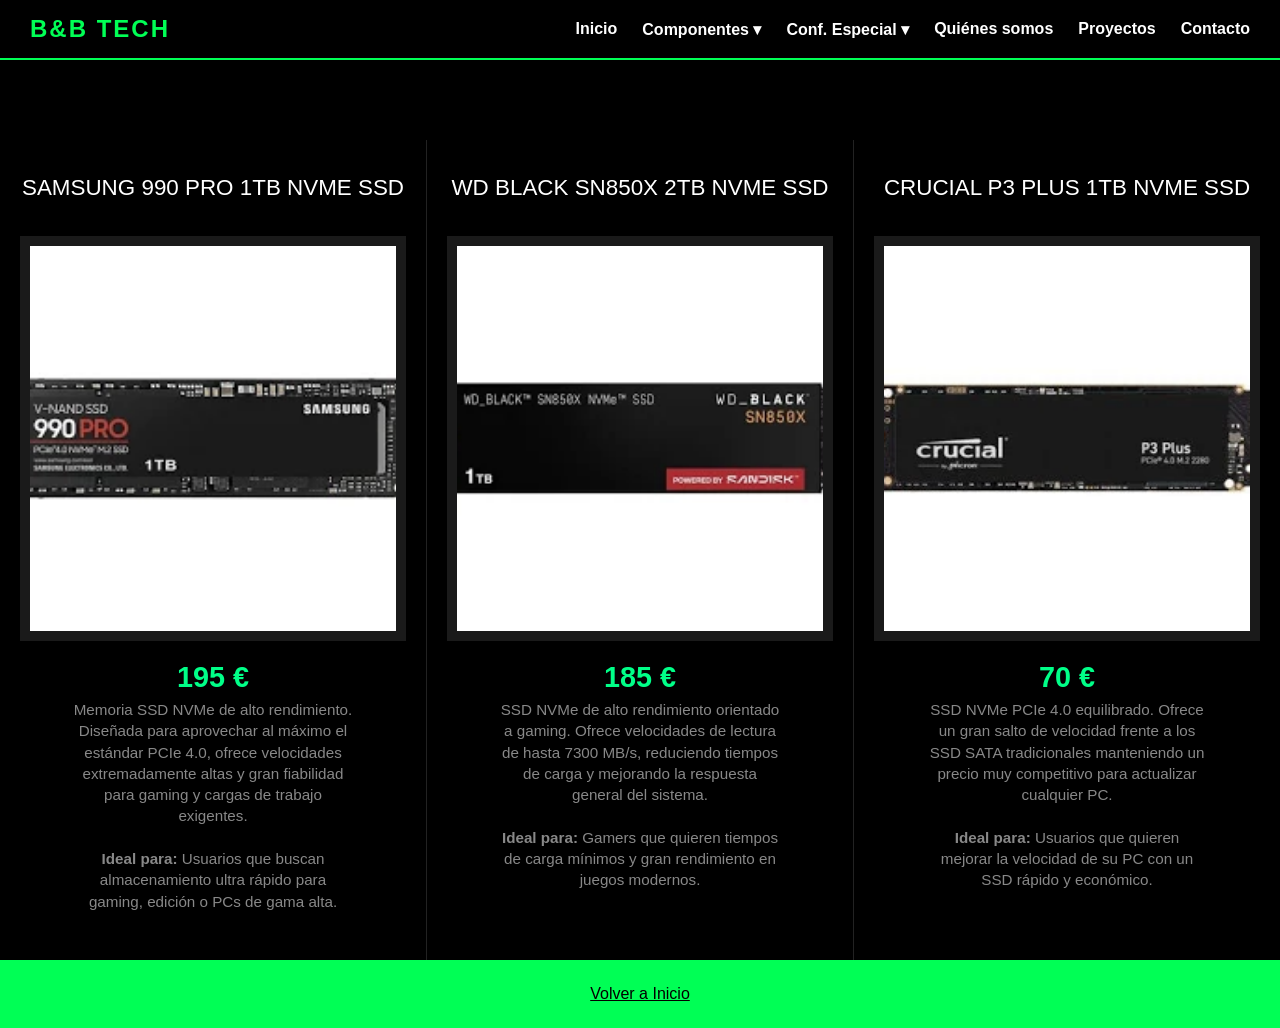
<file: Proyecto Intermodular (Lenguaje de marcas)/almacenamiento.html>
<!DOCTYPE html>
<html lang="es">

<head>
    <meta charset="UTF-8">
    <meta name="viewport" content="width=device-width, initial-scale=1.0">
    <title>Almacenamiento - Catálogo Exclusivo</title>
    <link rel="stylesheet" href="style/style.css">
</head>

<body>

    <nav class="menu-principal">
        <input type="checkbox" id="check-menu">
        
        <label for="check-menu" class="hamburguesa">
            <span></span>
            <span></span>
            <span></span>
        </label>

        <div class="nav-logo">B&B TECH</div>

        <ul class="nav-enlaces">
            <li><a href="index.html">Inicio</a></li>
            
            <li class="desplegable">
                <a href="#">Componentes ▾</a>
                <ul class="sub-menu">
                    <li><a href="CPU.html">CPU</a></li>
                    <li><a href="placa_base.html">Placa Base</a></li>
                    <li><a href="RAM.html">RAM</a></li>
                    <li><a href="almacenamiento.html">Almacenamiento</a></li>
                    <li><a href="GPU.html">GPU</a></li>
                    <li><a href="fuente_de_alimentacion.html">Fuente</a></li>
                    <li><a href="caja_torre.html">Caja - Torre</a></li>
                    <li><a href="refrigeracion.html">Refrigeración</a></li>
                </ul>
            </li>
            
            <li class="desplegable">
                <a href="#">Conf. Especial ▾</a>
                <ul class="sub-menu">
                    <li><a href="iluminacion_RGB.html">Iluminación RGB</a></li>
                    <li><a href="cableado_modular.html">Cableado Modular</a></li>
                    <li><a href="grabado_laser.html">Grabado Láser</a></li>
                </ul>
            </li>

            <li><a href="somos.html">Quiénes somos</a></li>
            <li><a href="proyectos.html">Proyectos</a></li>
            <li><a href="contacto.html">Contacto</a></li>
        </ul>
    </nav>

    <main class="main-content">
        <div class="main-container">

            <article class="columna-producto">
                <h2 class="titulo-producto">Samsung 990 PRO 1TB NVMe SSD</h2>
                <div class="marco">
                    <img src="IMAGENES/Alm1.webp" alt="Samsung 990 PRO">
                </div>
                <div class="info-box">
                    <p class="precio">195 €</p>
                    <p class="descripcion">
                        Memoria SSD NVMe de alto rendimiento. Diseñada para aprovechar al máximo el estándar PCIe 4.0,
                        ofrece velocidades extremadamente altas y gran fiabilidad para gaming y cargas de trabajo exigentes.
                        <br><br>
                        <strong>Ideal para:</strong> Usuarios que buscan almacenamiento ultra rápido para gaming, edición o
                        PCs de gama alta.
                    </p>
                </div>
            </article>

            <article class="columna-producto">
                <h2 class="titulo-producto">WD Black SN850X 2TB NVMe SSD</h2>
                <div class="marco">
                    <img src="IMAGENES/Alm2.webp" alt="WD Black SN850X">
                </div>
                <div class="info-box">
                    <p class="precio">185 €</p>
                    <p class="descripcion">
                        SSD NVMe de alto rendimiento orientado a gaming. Ofrece velocidades de lectura de hasta 7300 MB/s,
                        reduciendo tiempos de carga y mejorando la respuesta general del sistema.
                        <br><br>
                        <strong>Ideal para:</strong> Gamers que quieren tiempos de carga mínimos y gran rendimiento en juegos
                        modernos.
                    </p>
                </div>
            </article>

            <article class="columna-producto">
                <h2 class="titulo-producto">Crucial P3 Plus 1TB NVMe SSD</h2>
                <div class="marco">
                    <img src="IMAGENES/Alm3.webp" alt="Crucial P3 Plus">
                </div>
                <div class="info-box">
                    <p class="precio">70 €</p>
                    <p class="descripcion">
                        SSD NVMe PCIe 4.0 equilibrado. Ofrece un gran salto de velocidad frente a los SSD SATA tradicionales
                        manteniendo un precio muy competitivo para actualizar cualquier PC.
                        <br><br>
                        <strong>Ideal para:</strong> Usuarios que quieren mejorar la velocidad de su PC con un SSD rápido y
                        económico.
                    </p>
                </div>
            </article>

        </div>
    </main>

    <footer class="pie-pagina">
        <div id="volver-inicio">
            <a href="index.html">Volver a Inicio</a>
        </div>
    </footer>

</body>

</html>
</file>
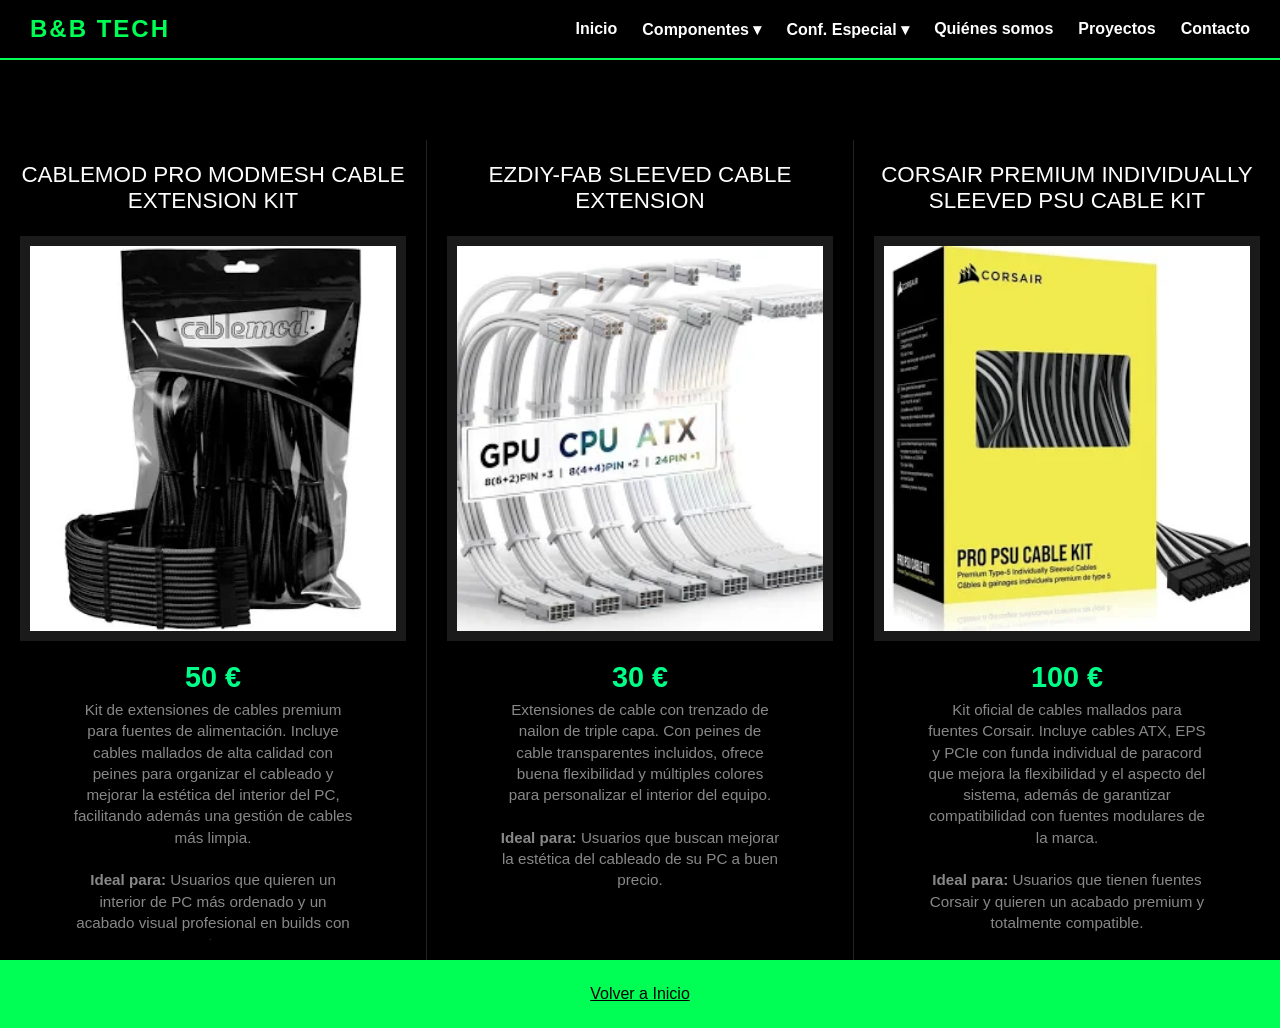
<file: Proyecto Intermodular (Lenguaje de marcas)/cableado_modular.html>
<!DOCTYPE html>
<html lang="es">

<head>
    <meta charset="UTF-8">
    <meta name="viewport" content="width=device-width, initial-scale=1.0">
    <title>Cableado Modular - Catálogo Exclusivo</title>
    <link rel="stylesheet" href="style/style.css">
</head>

<body>

    <nav class="menu-principal">
        <input type="checkbox" id="check-menu">
        
        <label for="check-menu" class="hamburguesa">
            <span></span>
            <span></span>
            <span></span>
        </label>

        <div class="nav-logo">B&B TECH</div>

        <ul class="nav-enlaces">
            <li><a href="index.html">Inicio</a></li>
            
            <li class="desplegable">
                <a href="#">Componentes ▾</a>
                <ul class="sub-menu">
                    <li><a href="CPU.html">CPU</a></li>
                    <li><a href="placa_base.html">Placa Base</a></li>
                    <li><a href="RAM.html">RAM</a></li>
                    <li><a href="almacenamiento.html">Almacenamiento</a></li>
                    <li><a href="GPU.html">GPU</a></li>
                    <li><a href="fuente_de_alimentacion.html">Fuente</a></li>
                    <li><a href="caja_torre.html">Caja - Torre</a></li>
                    <li><a href="refrigeracion.html">Refrigeración</a></li>
                </ul>
            </li>
            
            <li class="desplegable">
                <a href="#">Conf. Especial ▾</a>
                <ul class="sub-menu">
                    <li><a href="iluminacion_RGB.html">Iluminación RGB</a></li>
                    <li><a href="cableado_modular.html">Cableado Modular</a></li>
                    <li><a href="grabado_laser.html">Grabado Láser</a></li>
                </ul>
            </li>

            <li><a href="somos.html">Quiénes somos</a></li>
            <li><a href="proyectos.html">Proyectos</a></li>
            <li><a href="contacto.html">Contacto</a></li>
        </ul>
    </nav>

    <main class="main-content">
        <div class="main-container">

            <article class="columna-producto">
                <h2 class="titulo-producto">CableMod PRO ModMesh Cable Extension Kit</h2>
                <div class="marco">
                    <img src="IMAGENES/CM1.webp" alt="Kit de extensiones CableMod PRO">
                </div>
                <div class="info-box">
                    <p class="precio">50 €</p>
                    <p class="descripcion">
                        Kit de extensiones de cables premium para fuentes de alimentación. Incluye cables mallados de alta
                        calidad con peines para organizar el cableado y mejorar la estética del interior del PC, facilitando
                        además una gestión de cables más limpia.
                        <br><br>
                        <strong>Ideal para:</strong> Usuarios que quieren un interior de PC más ordenado y un acabado visual
                        profesional en builds con ventana.
                    </p>
                </div>
            </article>

            <article class="columna-producto">
                <h2 class="titulo-producto">EZDIY-FAB Sleeved Cable Extension</h2>
                <div class="marco">
                    <img src="IMAGENES/CM2.webp" alt="Extensiones malladas EZDIY-FAB">
                </div>
                <div class="info-box">
                    <p class="precio">30 €</p>
                    <p class="descripcion">
                        Extensiones de cable con trenzado de nailon de triple capa. Con peines de cable transparentes
                        incluidos, ofrece buena flexibilidad y múltiples colores para personalizar el interior del equipo.
                        <br><br>
                        <strong>Ideal para:</strong> Usuarios que buscan mejorar la estética del cableado de su PC a buen
                        precio.
                    </p>
                </div>
            </article>

            <article class="columna-producto">
                <h2 class="titulo-producto">Corsair Premium Individually Sleeved PSU Cable Kit</h2>
                <div class="marco">
                    <img src="IMAGENES/CM3.webp" alt="Cables modulares premium Corsair">
                </div>
                <div class="info-box">
                    <p class="precio">100 €</p>
                    <p class="descripcion">
                        Kit oficial de cables mallados para fuentes Corsair. Incluye cables ATX, EPS y PCIe con funda
                        individual de paracord que mejora la flexibilidad y el aspecto del sistema, además de garantizar
                        compatibilidad con fuentes modulares de la marca. <br><br>
                        <strong>Ideal para:</strong> Usuarios que tienen fuentes Corsair y quieren un acabado premium y
                        totalmente compatible.
                    </p>
                </div>
            </article>

        </div>
    </main>

    <footer class="pie-pagina">
        <div id="volver-inicio">
            <a href="index.html">Volver a Inicio</a>
        </div>
    </footer>

</body>

</html>
</file>
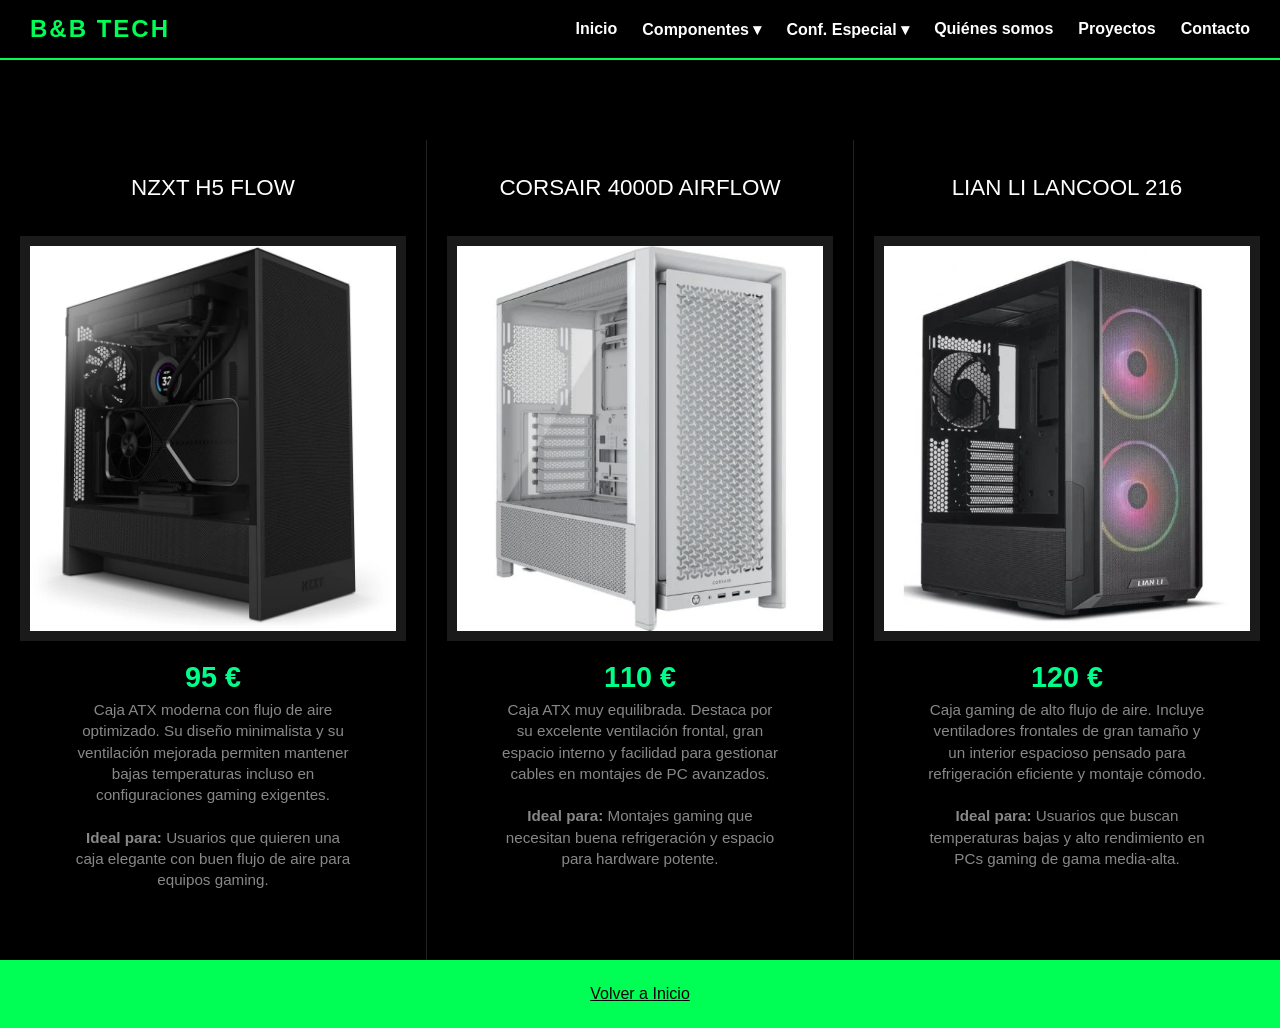
<file: Proyecto Intermodular (Lenguaje de marcas)/caja_torre.html>
<!DOCTYPE html>
<html lang="es">

<head>
    <meta charset="UTF-8">
    <meta name="viewport" content="width=device-width, initial-scale=1.0">
    <title>Torre - Catálogo Exclusivo</title>
    <link rel="stylesheet" href="style/style.css">
</head>

<body>

    <nav class="menu-principal">
        <input type="checkbox" id="check-menu">
        
        <label for="check-menu" class="hamburguesa">
            <span></span>
            <span></span>
            <span></span>
        </label>

        <div class="nav-logo">B&B TECH</div>

        <ul class="nav-enlaces">
            <li><a href="index.html">Inicio</a></li>
            
            <li class="desplegable">
                <a href="#">Componentes ▾</a>
                <ul class="sub-menu">
                    <li><a href="CPU.html">CPU</a></li>
                    <li><a href="placa_base.html">Placa Base</a></li>
                    <li><a href="RAM.html">RAM</a></li>
                    <li><a href="almacenamiento.html">Almacenamiento</a></li>
                    <li><a href="GPU.html">GPU</a></li>
                    <li><a href="fuente_de_alimentacion.html">Fuente</a></li>
                    <li><a href="caja_torre.html">Caja - Torre</a></li>
                    <li><a href="refrigeracion.html">Refrigeración</a></li>
                </ul>
            </li>
            
            <li class="desplegable">
                <a href="#">Conf. Especial ▾</a>
                <ul class="sub-menu">
                    <li><a href="iluminacion_RGB.html">Iluminación RGB</a></li>
                    <li><a href="cableado_modular.html">Cableado Modular</a></li>
                    <li><a href="grabado_laser.html">Grabado Láser</a></li>
                </ul>
            </li>

            <li><a href="somos.html">Quiénes somos</a></li>
            <li><a href="proyectos.html">Proyectos</a></li>
            <li><a href="contacto.html">Contacto</a></li>
        </ul>
    </nav>

    <main class="main-content">
        <div class="main-container">

            <article class="columna-producto">
                <h2 class="titulo-producto">NZXT H5 Flow</h2>
                <div class="marco">
                    <img src="IMAGENES/Caja1.webp" alt="Torre NZXT H5 Flow Blanca">
                </div>
                <div class="info-box">
                    <p class="precio">95 €</p>
                    <p class="descripcion">
                        Caja ATX moderna con flujo de aire optimizado. Su diseño minimalista y su ventilación mejorada
                        permiten mantener bajas temperaturas incluso en configuraciones gaming exigentes. <br><br>
                        <strong>Ideal para:</strong> Usuarios que quieren una caja elegante con buen flujo de aire para
                        equipos gaming.
                    </p>
                </div>
            </article>

            <article class="columna-producto">
                <h2 class="titulo-producto">Corsair 4000D Airflow</h2>
                <div class="marco">
                    <img src="IMAGENES/Caja2.webp" alt="Torre Corsair 4000D Airflow Negra">
                </div>
                <div class="info-box">
                    <p class="precio">110 €</p>
                    <p class="descripcion">
                        Caja ATX muy equilibrada. Destaca por su excelente ventilación frontal, gran espacio interno y
                        facilidad para gestionar cables en montajes de PC avanzados. <br><br>
                        <strong>Ideal para:</strong> Montajes gaming que necesitan buena refrigeración y espacio para
                        hardware potente.
                    </p>
                </div>
            </article>

            <article class="columna-producto">
                <h2 class="titulo-producto">Lian Li Lancool 216</h2>
                <div class="marco">
                    <img src="IMAGENES/Caja3.webp" alt="Torre Lian Li Lancool 216 RGB">
                </div>
                <div class="info-box">
                    <p class="precio">120 €</p>
                    <p class="descripcion">
                        Caja gaming de alto flujo de aire. Incluye ventiladores frontales de gran tamaño y un interior
                        espacioso pensado para refrigeración eficiente y montaje cómodo. <br><br>
                        <strong>Ideal para:</strong> Usuarios que buscan temperaturas bajas y alto rendimiento en PCs gaming
                        de gama media-alta.
                    </p>
                </div>
            </article>

        </div>
    </main>

    <footer class="pie-pagina">
        <div id="volver-inicio">
            <a href="index.html">Volver a Inicio</a>
        </div>
    </footer>

</body>

</html>
</file>
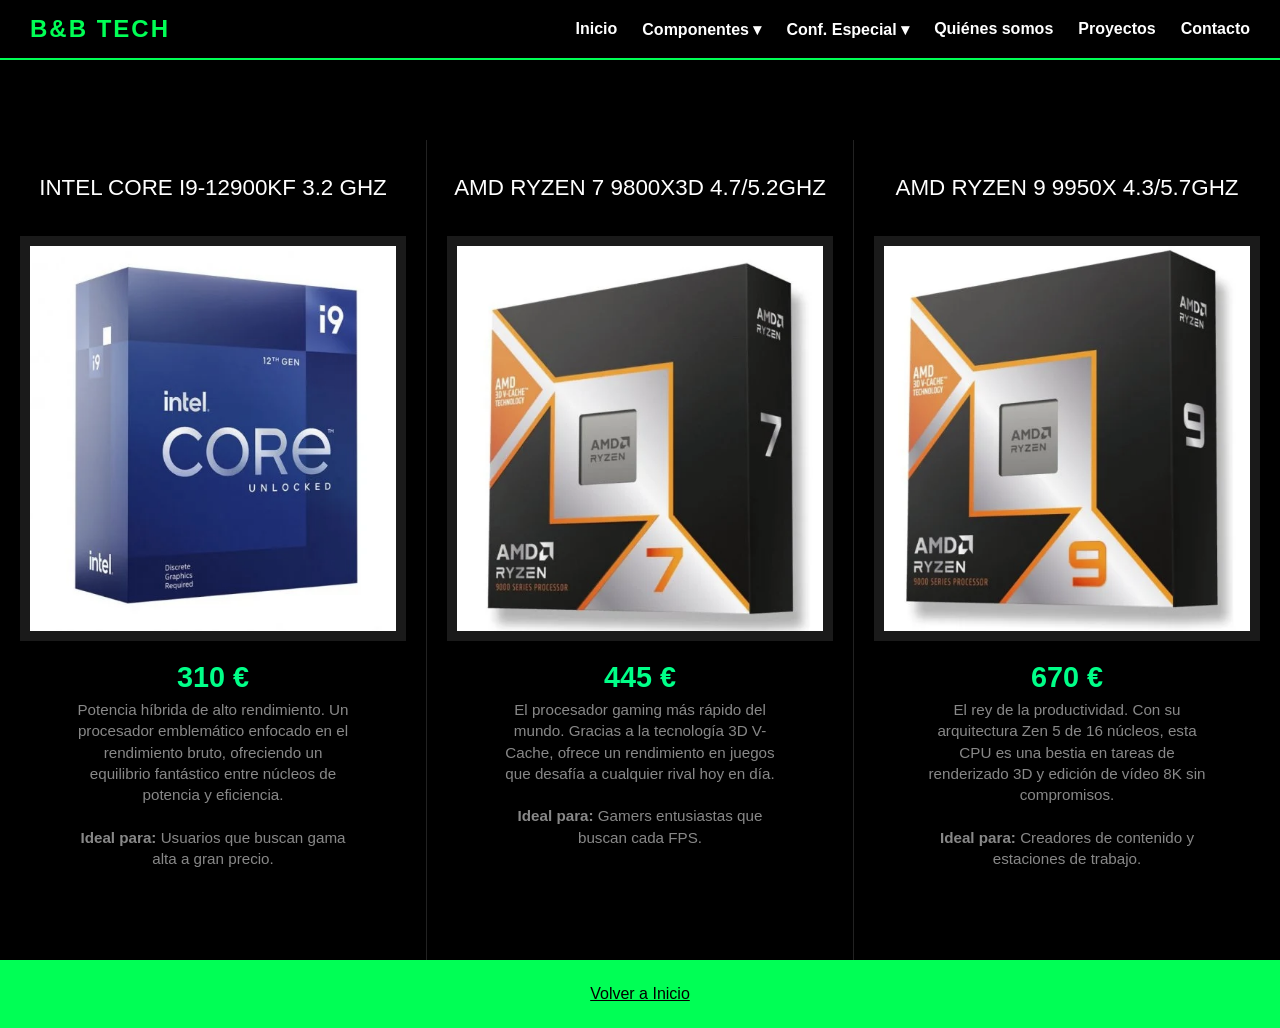
<file: Proyecto Intermodular (Lenguaje de marcas)/CPU.html>
<!DOCTYPE html>
<html lang="es">

<head>
    <meta charset="UTF-8">
    <meta name="viewport" content="width=device-width, initial-scale=1.0">
    <title>CPU - Catálogo Exclusivo</title>
    <link rel="stylesheet" href="style/style.css">
</head>

<body>

    <nav class="menu-principal">
        <input type="checkbox" id="check-menu">
        
        <label for="check-menu" class="hamburguesa">
            <span></span>
            <span></span>
            <span></span>
        </label>

        <div class="nav-logo">B&B TECH</div>

        <ul class="nav-enlaces">
            <li><a href="index.html">Inicio</a></li>
            
            <li class="desplegable">
                <a href="#">Componentes ▾</a>
                <ul class="sub-menu">
                    <li><a href="CPU.html">CPU</a></li>
                    <li><a href="placa_base.html">Placa Base</a></li>
                    <li><a href="RAM.html">RAM</a></li>
                    <li><a href="almacenamiento.html">Almacenamiento</a></li>
                    <li><a href="GPU.html">GPU</a></li>
                    <li><a href="fuente_de_alimentacion.html">Fuente</a></li>
                    <li><a href="caja_torre.html">Caja - Torre</a></li>
                    <li><a href="refrigeracion.html">Refrigeración</a></li>
                </ul>
            </li>
            
            <li class="desplegable">
                <a href="#">Conf. Especial ▾</a>
                <ul class="sub-menu">
                    <li><a href="iluminacion_RGB.html">Iluminación RGB</a></li>
                    <li><a href="cableado_modular.html">Cableado Modular</a></li>
                    <li><a href="grabado_laser.html">Grabado Láser</a></li>
                </ul>
            </li>

            <li><a href="somos.html">Quiénes somos</a></li>
            <li><a href="proyectos.html">Proyectos</a></li>
            <li><a href="contacto.html">Contacto</a></li>
        </ul>
    </nav>

    <main class="main-content">
        <div class="main-container">

            <article class="columna-producto">
                <h2 class="titulo-producto">Intel Core i9-12900KF 3.2 GHz</h2>
                <div class="marco">
                    <img src="IMAGENES/CPU1.webp" alt="Procesador Intel Core i9-12900KF">
                </div>
                <div class="info-box">
                    <p class="precio">310 €</p>
                    <p class="descripcion">
                        Potencia híbrida de alto rendimiento. Un procesador emblemático enfocado en el rendimiento bruto,
                        ofreciendo un equilibrio fantástico entre núcleos de potencia y eficiencia.
                        <br><br>
                        <strong>Ideal para:</strong> Usuarios que buscan gama alta a gran precio.
                    </p>
                </div>
            </article>

            <article class="columna-producto">
                <h2 class="titulo-producto">AMD Ryzen 7 9800X3D 4.7/5.2GHz</h2>
                <div class="marco">
                    <img src="IMAGENES/CPU2.webp" alt="Procesador AMD Ryzen 7 9800X3D">
                </div>
                <div class="info-box">
                    <p class="precio">445 €</p>
                    <p class="descripcion">
                        El procesador gaming más rápido del mundo. Gracias a la tecnología 3D V-Cache, ofrece un rendimiento
                        en juegos que desafía a cualquier rival hoy en día.
                        <br><br>
                        <strong>Ideal para:</strong> Gamers entusiastas que buscan cada FPS.
                    </p>
                </div>
            </article>

            <article class="columna-producto">
                <h2 class="titulo-producto">AMD Ryzen 9 9950X 4.3/5.7GHz</h2>
                <div class="marco">
                    <img src="IMAGENES/CPU3.webp" alt="Procesador AMD Ryzen 9 9950X">
                </div>
                <div class="info-box">
                    <p class="precio">670 €</p>
                    <p class="descripcion">
                        El rey de la productividad. Con su arquitectura Zen 5 de 16 núcleos, esta CPU es una bestia en
                        tareas de renderizado 3D y edición de vídeo 8K sin compromisos.
                        <br><br>
                        <strong>Ideal para:</strong> Creadores de contenido y estaciones de trabajo.
                    </p>
                </div>
            </article>

        </div>
    </main>

    <footer class="pie-pagina">
        <div id="volver-inicio">
            <a href="index.html">Volver a Inicio</a>
        </div>
    </footer>
</body>

</html>
</file>
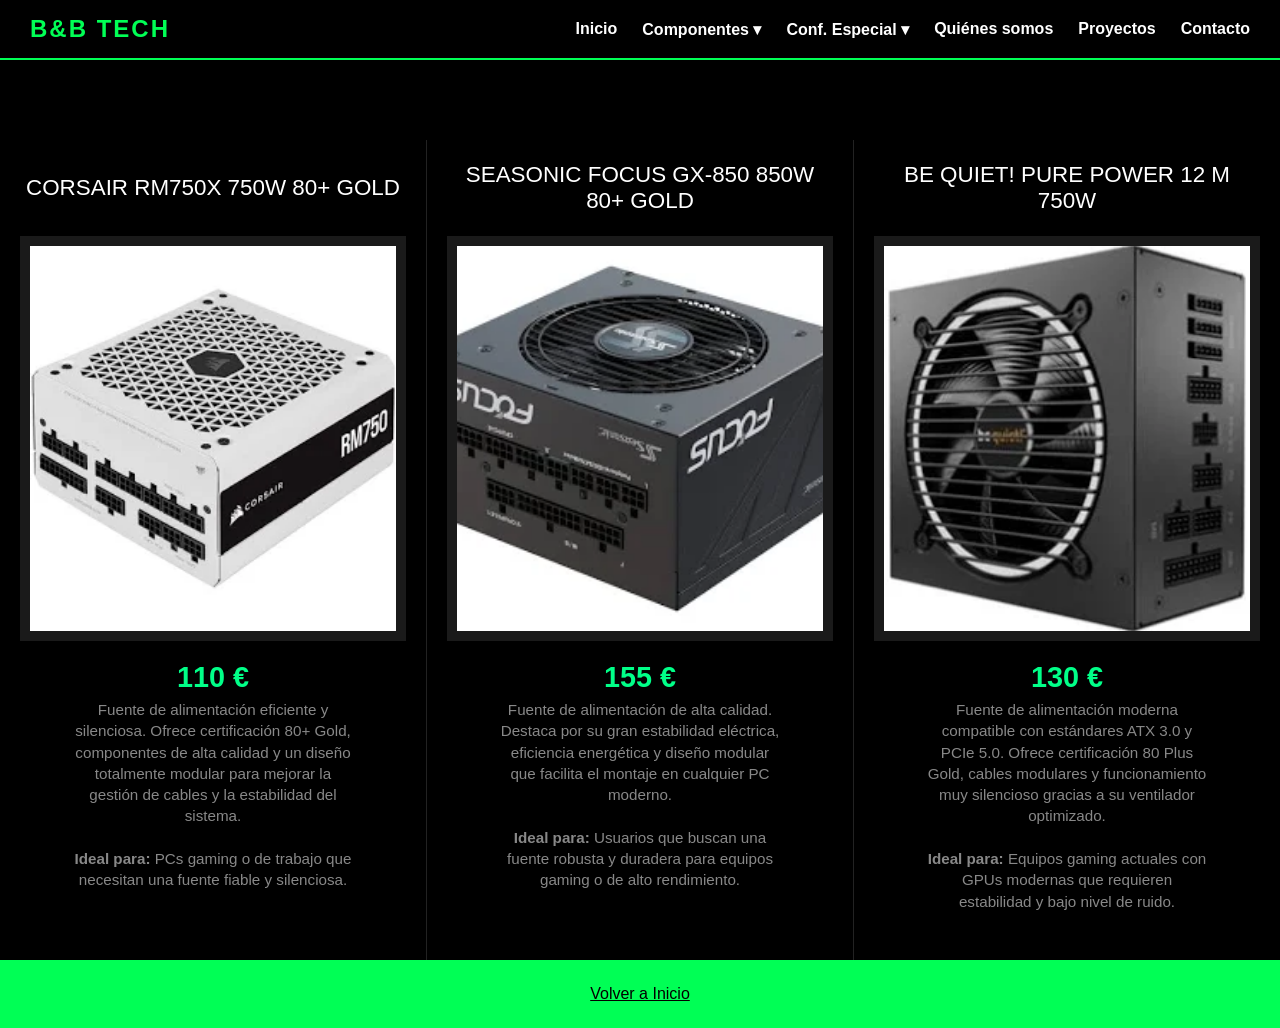
<file: Proyecto Intermodular (Lenguaje de marcas)/fuente_de_alimentacion.html>
<!DOCTYPE html>
<html lang="es">

<head>
    <meta charset="UTF-8">
    <meta name="viewport" content="width=device-width, initial-scale=1.0">
    <title>Fuente de Alimentacion - Catálogo Exclusivo</title>
    <link rel="stylesheet" href="style/style.css">
</head>

<body>

    <nav class="menu-principal">
        <input type="checkbox" id="check-menu">
        
        <label for="check-menu" class="hamburguesa">
            <span></span>
            <span></span>
            <span></span>
        </label>

        <div class="nav-logo">B&B TECH</div>

        <ul class="nav-enlaces">
            <li><a href="index.html">Inicio</a></li>
            
            <li class="desplegable">
                <a href="#">Componentes ▾</a>
                <ul class="sub-menu">
                    <li><a href="CPU.html">CPU</a></li>
                    <li><a href="placa_base.html">Placa Base</a></li>
                    <li><a href="RAM.html">RAM</a></li>
                    <li><a href="almacenamiento.html">Almacenamiento</a></li>
                    <li><a href="GPU.html">GPU</a></li>
                    <li><a href="fuente_de_alimentacion.html">Fuente</a></li>
                    <li><a href="caja_torre.html">Caja - Torre</a></li>
                    <li><a href="refrigeracion.html">Refrigeración</a></li>
                </ul>
            </li>
            
            <li class="desplegable">
                <a href="#">Conf. Especial ▾</a>
                <ul class="sub-menu">
                    <li><a href="iluminacion_RGB.html">Iluminación RGB</a></li>
                    <li><a href="cableado_modular.html">Cableado Modular</a></li>
                    <li><a href="grabado_laser.html">Grabado Láser</a></li>
                </ul>
            </li>

            <li><a href="somos.html">Quiénes somos</a></li>
            <li><a href="proyectos.html">Proyectos</a></li>
            <li><a href="contacto.html">Contacto</a></li>
        </ul>
    </nav>

    <main class="main-content">
        <div class="main-container">

            <article class="columna-producto">
                <h2 class="titulo-producto">Corsair RM750x 750W 80+ Gold</h2>
                <div class="marco">
                    <img src="IMAGENES/FU1.webp" alt="Fuente Corsair RM750x 80 Plus Gold">
                </div>
                <div class="info-box">
                    <p class="precio">110 €</p>
                    <p class="descripcion">
                        Fuente de alimentación eficiente y silenciosa. Ofrece certificación 80+ Gold, componentes de alta
                        calidad y un diseño totalmente modular para mejorar la gestión de cables y la estabilidad del
                        sistema.
                        <br><br>
                        <strong>Ideal para:</strong> PCs gaming o de trabajo que necesitan una fuente fiable y silenciosa.
                    </p>
                </div>
            </article>

            <article class="columna-producto">
                <h2 class="titulo-producto">Seasonic Focus GX-850 850W 80+ Gold</h2>
                <div class="marco">
                    <img src="IMAGENES/FU2.webp" alt="Fuente Seasonic Focus GX-850">
                </div>
                <div class="info-box">
                    <p class="precio">155 €</p>
                    <p class="descripcion">
                        Fuente de alimentación de alta calidad. Destaca por su gran estabilidad eléctrica, eficiencia
                        energética y diseño modular que facilita el montaje en cualquier PC moderno.
                        <br><br>
                        <strong>Ideal para:</strong> Usuarios que buscan una fuente robusta y duradera para equipos gaming o
                        de alto rendimiento.
                    </p>
                </div>
            </article>

            <article class="columna-producto">
                <h2 class="titulo-producto">be quiet! Pure Power 12 M 750W</h2>
                <div class="marco">
                    <img src="IMAGENES/FU3.webp" alt="Fuente be quiet! Pure Power 12 M">
                </div>
                <div class="info-box">
                    <p class="precio">130 €</p>
                    <p class="descripcion">
                        Fuente de alimentación moderna compatible con estándares ATX 3.0 y PCIe 5.0. Ofrece certificación 80
                        Plus Gold, cables modulares y funcionamiento muy silencioso gracias a su ventilador optimizado.
                        <br><br>
                        <strong>Ideal para:</strong> Equipos gaming actuales con GPUs modernas que requieren estabilidad y
                        bajo nivel de ruido.
                    </p>
                </div>
            </article>

        </div>
    </main>

    <footer class="pie-pagina">
        <div id="volver-inicio">
            <a href="index.html">Volver a Inicio</a>
        </div>
    </footer>

</body>

</html>
</file>
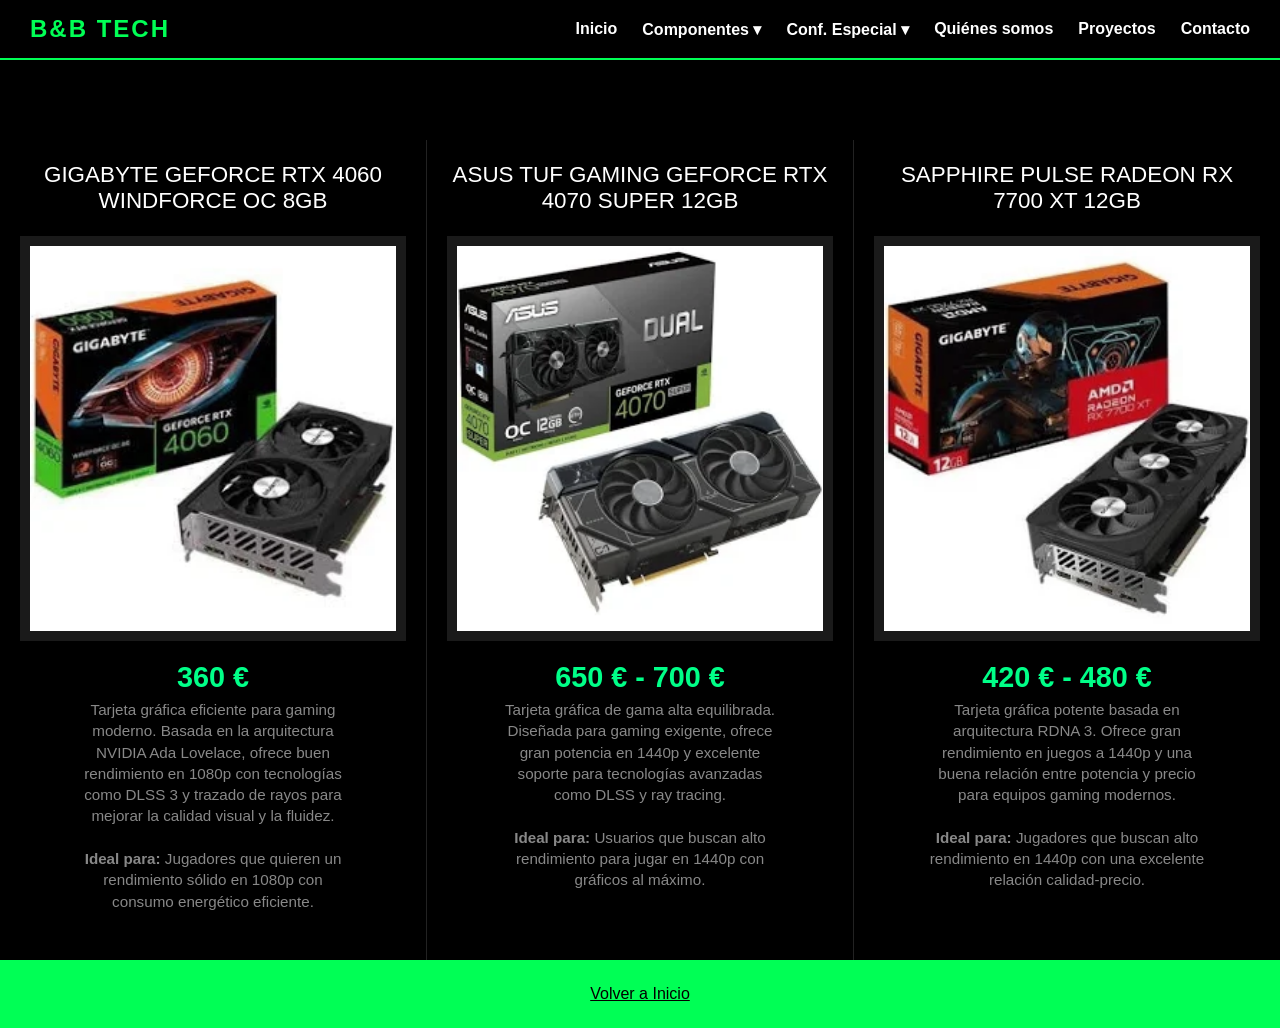
<file: Proyecto Intermodular (Lenguaje de marcas)/GPU.html>
<!DOCTYPE html>
<html lang="es">

<head>
    <meta charset="UTF-8">
    <meta name="viewport" content="width=device-width, initial-scale=1.0">
    <title>GPU - Catálogo Exclusivo</title>
    <link rel="stylesheet" href="style/style.css">
</head>

<body>

    <nav class="menu-principal">
        <input type="checkbox" id="check-menu">
        
        <label for="check-menu" class="hamburguesa">
            <span></span>
            <span></span>
            <span></span>
        </label>

        <div class="nav-logo">B&B TECH</div>

        <ul class="nav-enlaces">
            <li><a href="index.html">Inicio</a></li>
            
            <li class="desplegable">
                <a href="#">Componentes ▾</a>
                <ul class="sub-menu">
                    <li><a href="CPU.html">CPU</a></li>
                    <li><a href="placa_base.html">Placa Base</a></li>
                    <li><a href="RAM.html">RAM</a></li>
                    <li><a href="almacenamiento.html">Almacenamiento</a></li>
                    <li><a href="GPU.html">GPU</a></li>
                    <li><a href="fuente_de_alimentacion.html">Fuente</a></li>
                    <li><a href="caja_torre.html">Caja - Torre</a></li>
                    <li><a href="refrigeracion.html">Refrigeración</a></li>
                </ul>
            </li>
            
            <li class="desplegable">
                <a href="#">Conf. Especial ▾</a>
                <ul class="sub-menu">
                    <li><a href="iluminacion_RGB.html">Iluminación RGB</a></li>
                    <li><a href="cableado_modular.html">Cableado Modular</a></li>
                    <li><a href="grabado_laser.html">Grabado Láser</a></li>
                </ul>
            </li>

            <li><a href="somos.html">Quiénes somos</a></li>
            <li><a href="proyectos.html">Proyectos</a></li>
            <li><a href="contacto.html">Contacto</a></li>
        </ul>
    </nav>

    <main class="main-content">
        <div class="main-container">

            <article class="columna-producto">
                <h2 class="titulo-producto">Gigabyte GeForce RTX 4060 WINDFORCE OC 8GB</h2>
                <div class="marco">
                    <img src="IMAGENES/GPU1.webp" alt="Tarjeta gráfica Gigabyte RTX 4060">
                </div>
                <div class="info-box">
                    <p class="precio">360 €</p>
                    <p class="descripcion">
                        Tarjeta gráfica eficiente para gaming moderno. Basada en la arquitectura NVIDIA Ada Lovelace, ofrece
                        buen rendimiento en 1080p con tecnologías como DLSS 3 y trazado de rayos para mejorar la calidad
                        visual y la fluidez. <br><br>
                        <strong>Ideal para:</strong> Jugadores que quieren un rendimiento sólido en 1080p con consumo
                        energético eficiente.
                    </p>
                </div>
            </article>

            <article class="columna-producto">
                <h2 class="titulo-producto">ASUS TUF Gaming GeForce RTX 4070 SUPER 12GB</h2>
                <div class="marco">
                    <img src="IMAGENES/GPU2.webp" alt="Tarjeta gráfica ASUS TUF RTX 4070 SUPER">
                </div>
                <div class="info-box">
                    <p class="precio">650 € - 700 €</p>
                    <p class="descripcion">
                        Tarjeta gráfica de gama alta equilibrada. Diseñada para gaming exigente, ofrece gran potencia en
                        1440p y excelente soporte para tecnologías avanzadas como DLSS y ray tracing.
                        <br><br>
                        <strong>Ideal para:</strong> Usuarios que buscan alto rendimiento para jugar en 1440p con gráficos
                        al máximo.
                    </p>
                </div>
            </article>

            <article class="columna-producto">
                <h2 class="titulo-producto">Sapphire Pulse Radeon RX 7700 XT 12GB</h2>
                <div class="marco">
                    <img src="IMAGENES/GPU3.webp" alt="Tarjeta gráfica Sapphire Radeon RX 7700 XT">
                </div>
                <div class="info-box">
                    <p class="precio">420 € - 480 €</p>
                    <p class="descripcion">
                        Tarjeta gráfica potente basada en arquitectura RDNA 3. Ofrece gran rendimiento en juegos a 1440p y
                        una buena relación entre potencia y precio para equipos gaming modernos. <br><br>
                        <strong>Ideal para:</strong> Jugadores que buscan alto rendimiento en 1440p con una excelente
                        relación calidad-precio.
                    </p>
                </div>
            </article>

        </div>
    </main>

    <footer class="pie-pagina">
        <div id="volver-inicio">
            <a href="index.html">Volver a Inicio</a>
        </div>
    </footer>

</body>

</html>
</file>
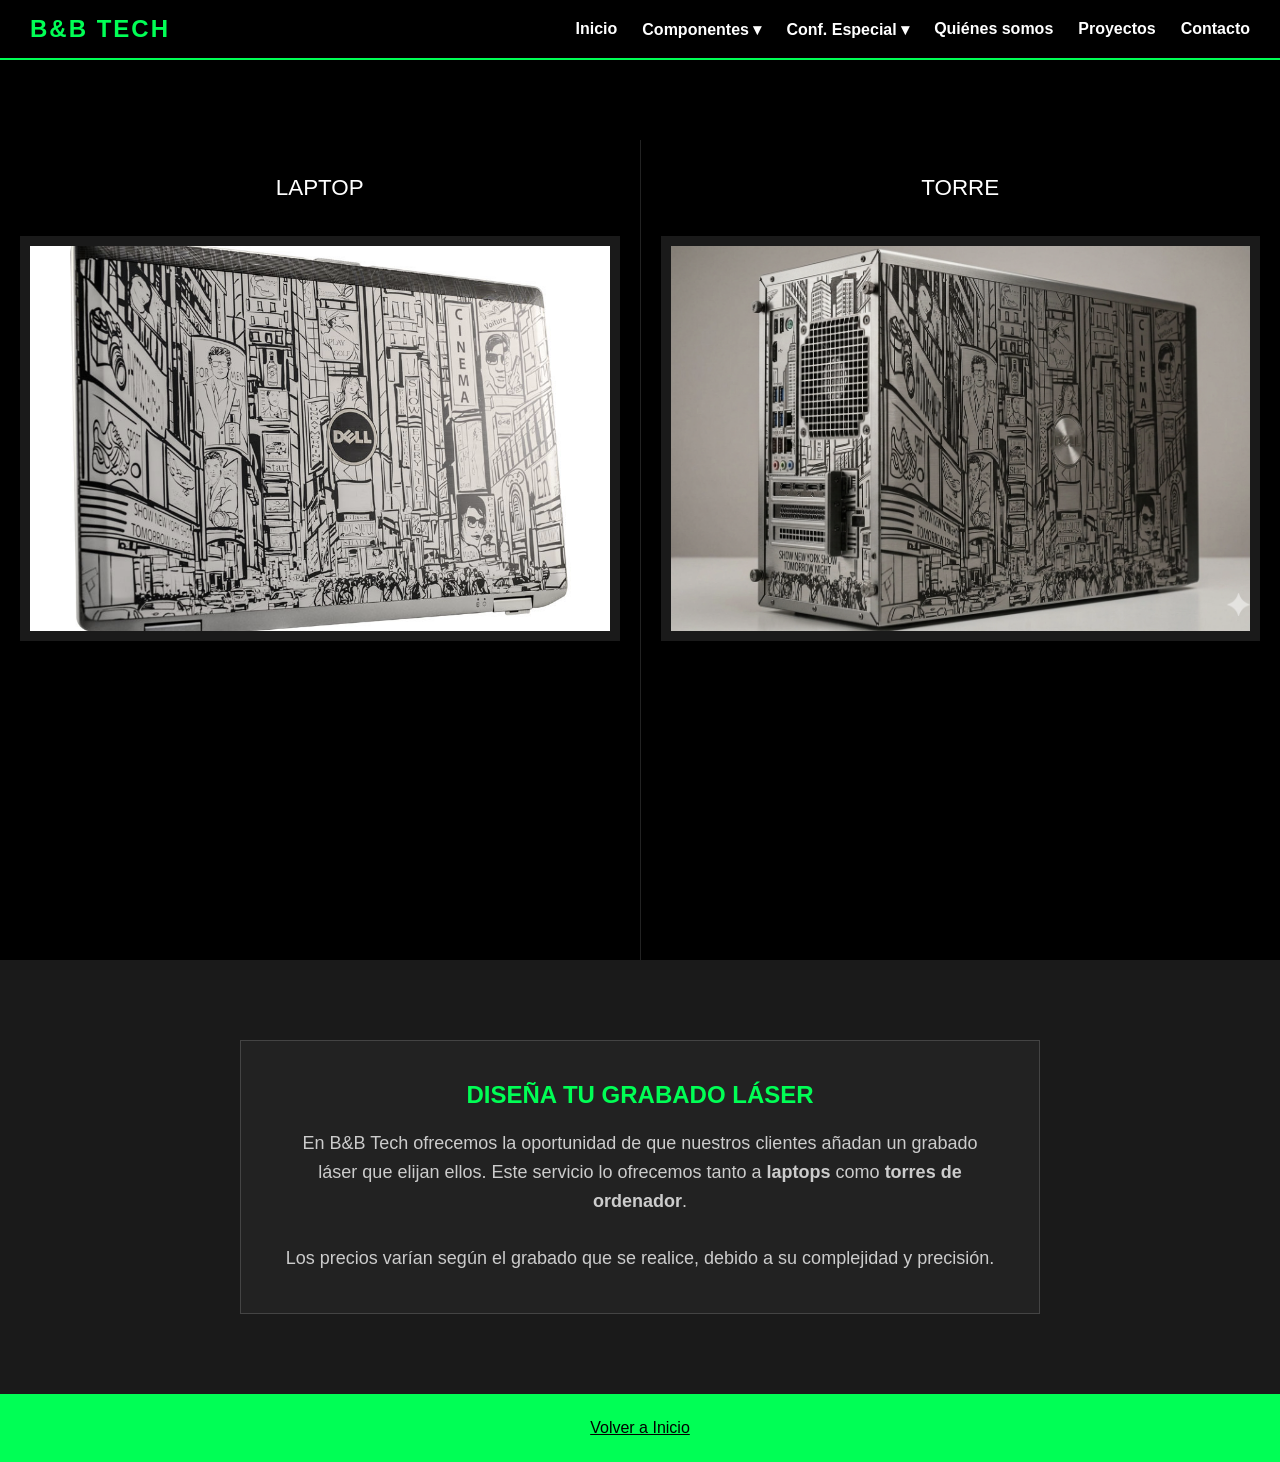
<file: Proyecto Intermodular (Lenguaje de marcas)/grabado_laser.html>
<!DOCTYPE html>
<html lang="es">

<head>
    <meta charset="UTF-8">
    <meta name="viewport" content="width=device-width, initial-scale=1.0">
    <title>Grabado Láser - Conf. Especial</title>
    <link rel="stylesheet" href="style/style.css">
</head>

<body>

    <nav class="menu-principal">
        <input type="checkbox" id="check-menu">
        
        <label for="check-menu" class="hamburguesa">
            <span></span>
            <span></span>
            <span></span>
        </label>

        <div class="nav-logo">B&B TECH</div>

        <ul class="nav-enlaces">
            <li><a href="index.html">Inicio</a></li>
            
            <li class="desplegable">
                <a href="#">Componentes ▾</a>
                <ul class="sub-menu">
                    <li><a href="CPU.html">CPU</a></li>
                    <li><a href="placa_base.html">Placa Base</a></li>
                    <li><a href="RAM.html">RAM</a></li>
                    <li><a href="almacenamiento.html">Almacenamiento</a></li>
                    <li><a href="GPU.html">GPU</a></li>
                    <li><a href="fuente_de_alimentacion.html">Fuente</a></li>
                    <li><a href="caja_torre.html">Caja - Torre</a></li>
                    <li><a href="refrigeracion.html">Refrigeración</a></li>
                </ul>
            </li>
            
            <li class="desplegable">
                <a href="#">Conf. Especial ▾</a>
                <ul class="sub-menu">
                    <li><a href="iluminacion_RGB.html">Iluminación RGB</a></li>
                    <li><a href="cableado_modular.html">Cableado Modular</a></li>
                    <li><a href="grabado_laser.html">Grabado Láser</a></li>
                </ul>
            </li>

            <li><a href="somos.html">Quiénes somos</a></li>
            <li><a href="proyectos.html">Proyectos</a></li>
            <li><a href="contacto.html">Contacto</a></li>
        </ul>
    </nav>

    <main class="main-content">
        <div class="main-container">

            <article class="columna-producto">
                <h2 class="titulo-producto">Laptop</h2>
                <div class="marco">
                    <img src="IMAGENES/LAPTOP.webp" alt="Ejemplo de grabado láser en Laptop">
                </div>
            </article>

            <article class="columna-producto">
                <h2 class="titulo-producto">Torre</h2>
                <div class="marco">
                    <img src="IMAGENES/GRABADO_TORRE.png" alt="Ejemplo de grabado láser en Torre">
                </div>
            </article>

        </div>

        <section class="info">
            <div class="info-card">
                <h2>Diseña tu grabado láser</h2>
                <p>
                    En B&B Tech ofrecemos la oportunidad de que nuestros clientes añadan un grabado láser que elijan ellos.
                    Este servicio lo ofrecemos tanto a <strong>laptops</strong> como <strong>torres de ordenador</strong>.
                    <br><br>Los precios varían según el grabado que se realice, debido a su complejidad y precisión.
                </p>
            </div>
        </section>
    </main>

    <footer class="pie-pagina">
        <div id="volver-inicio">
            <a href="index.html">Volver a Inicio</a>
        </div>
    </footer>

</body>

</html>
</file>
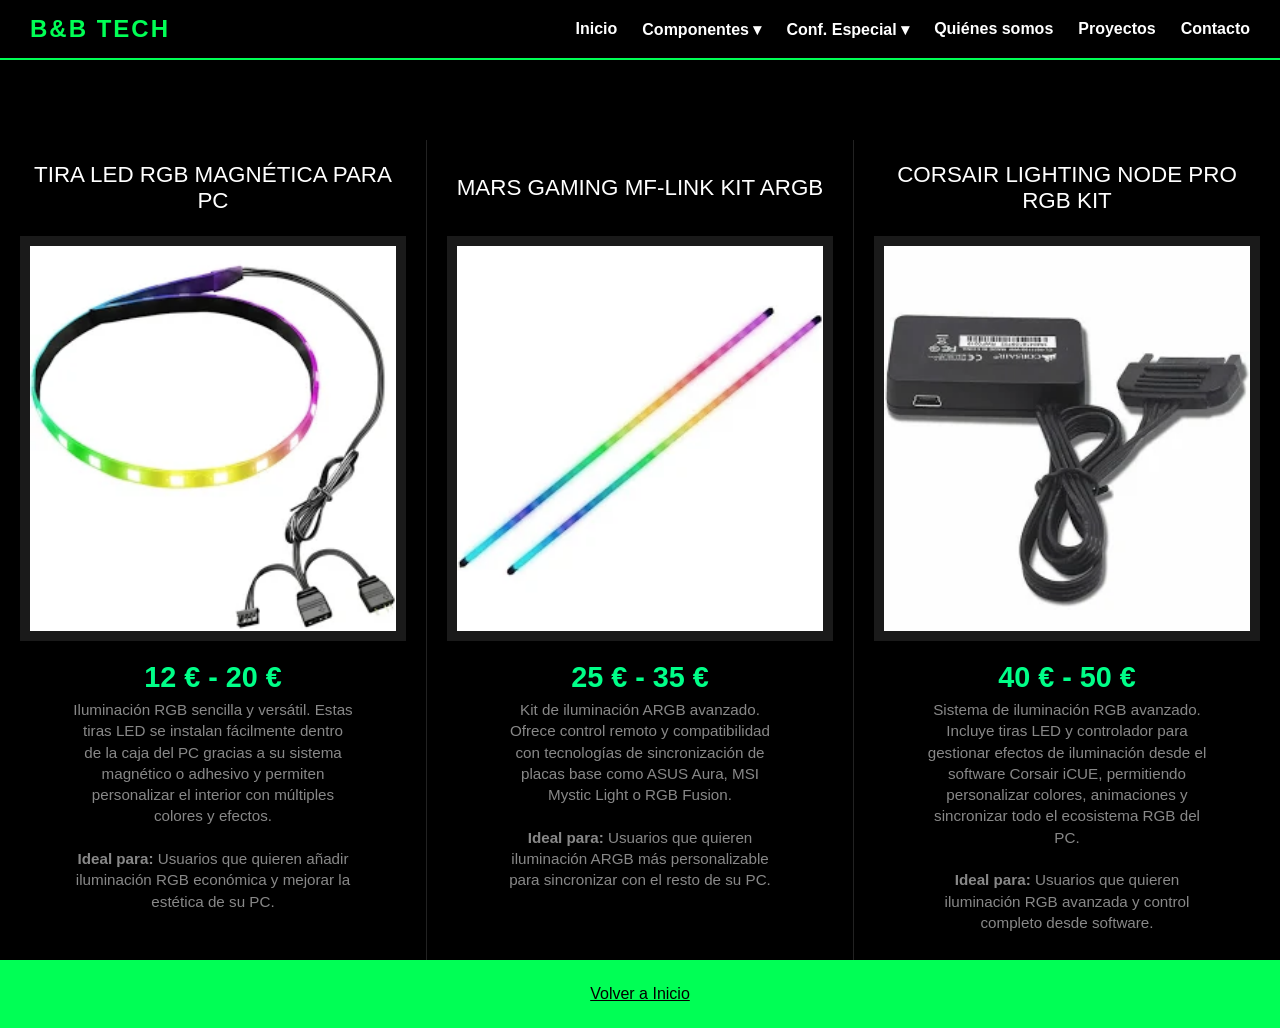
<file: Proyecto Intermodular (Lenguaje de marcas)/iluminacion_RGB.html>
<!DOCTYPE html>
<html lang="es">

<head>
    <meta charset="UTF-8">
    <meta name="viewport" content="width=device-width, initial-scale=1.0">
    <title>Iluminación - Catálogo Exclusivo</title>
    <link rel="stylesheet" href="style/style.css">
</head>

<body>

    <nav class="menu-principal">
        <input type="checkbox" id="check-menu">
        
        <label for="check-menu" class="hamburguesa">
            <span></span>
            <span></span>
            <span></span>
        </label>

        <div class="nav-logo">B&B TECH</div>

        <ul class="nav-enlaces">
            <li><a href="index.html">Inicio</a></li>
            
            <li class="desplegable">
                <a href="#">Componentes ▾</a>
                <ul class="sub-menu">
                    <li><a href="CPU.html">CPU</a></li>
                    <li><a href="placa_base.html">Placa Base</a></li>
                    <li><a href="RAM.html">RAM</a></li>
                    <li><a href="almacenamiento.html">Almacenamiento</a></li>
                    <li><a href="GPU.html">GPU</a></li>
                    <li><a href="fuente_de_alimentacion.html">Fuente</a></li>
                    <li><a href="caja_torre.html">Caja - Torre</a></li>
                    <li><a href="refrigeracion.html">Refrigeración</a></li>
                </ul>
            </li>
            
            <li class="desplegable">
                <a href="#">Conf. Especial ▾</a>
                <ul class="sub-menu">
                    <li><a href="iluminacion_RGB.html">Iluminación RGB</a></li>
                    <li><a href="cableado_modular.html">Cableado Modular</a></li>
                    <li><a href="grabado_laser.html">Grabado Láser</a></li>
                </ul>
            </li>

            <li><a href="somos.html">Quiénes somos</a></li>
            <li><a href="proyectos.html">Proyectos</a></li>
            <li><a href="contacto.html">Contacto</a></li>
        </ul>
    </nav>

    <main class="main-content">
        <div class="main-container">

            <article class="columna-producto">
                <h2 class="titulo-producto">Tira LED RGB magnética para PC</h2>
                <div class="marco">
                    <img src="IMAGENES/RGB1.webp" alt="Tira LED RGB magnética">
                </div>
                <div class="info-box">
                    <p class="precio">12 € - 20 €</p>
                    <p class="descripcion">
                        Iluminación RGB sencilla y versátil. Estas tiras LED se instalan fácilmente dentro de la caja del PC
                        gracias a su sistema magnético o adhesivo y permiten personalizar el interior con múltiples colores
                        y efectos. <br><br>
                        <strong>Ideal para:</strong> Usuarios que quieren añadir iluminación RGB económica y mejorar la
                        estética de su PC.
                    </p>
                </div>
            </article>

            <article class="columna-producto">
                <h2 class="titulo-producto">Mars Gaming MF-LINK Kit ARGB</h2>
                <div class="marco">
                    <img src="IMAGENES/RGB2.webp" alt="Kit de iluminación ARGB Mars Gaming">
                </div>
                <div class="info-box">
                    <p class="precio">25 € - 35 €</p>
                    <p class="descripcion">
                        Kit de iluminación ARGB avanzado. Ofrece control remoto y compatibilidad con tecnologías de sincronización de placas base como ASUS Aura, MSI
                        Mystic Light o RGB Fusion. <br><br>
                        <strong>Ideal para:</strong> Usuarios que quieren iluminación ARGB más personalizable para
                        sincronizar con el resto de su PC.
                    </p>
                </div>
            </article>

            <article class="columna-producto">
                <h2 class="titulo-producto">Corsair Lighting Node PRO RGB Kit</h2>
                <div class="marco">
                    <img src="IMAGENES/RGB3.webp" alt="Controlador Corsair Lighting Node PRO">
                </div>
                <div class="info-box">
                    <p class="precio">40 € - 50 €</p>
                    <p class="descripcion">
                        Sistema de iluminación RGB avanzado. Incluye tiras LED y controlador para gestionar efectos de
                        iluminación desde el software Corsair iCUE, permitiendo personalizar colores, animaciones y
                        sincronizar todo el ecosistema RGB del PC. <br><br>
                        <strong>Ideal para:</strong> Usuarios que quieren iluminación RGB avanzada y control completo desde
                        software.
                    </p>
                </div>
            </article>

        </div>
    </main>

    <footer class="pie-pagina">
        <div id="volver-inicio">
            <a href="index.html">Volver a Inicio</a>
        </div>
    </footer>

</body>

</html>
</file>
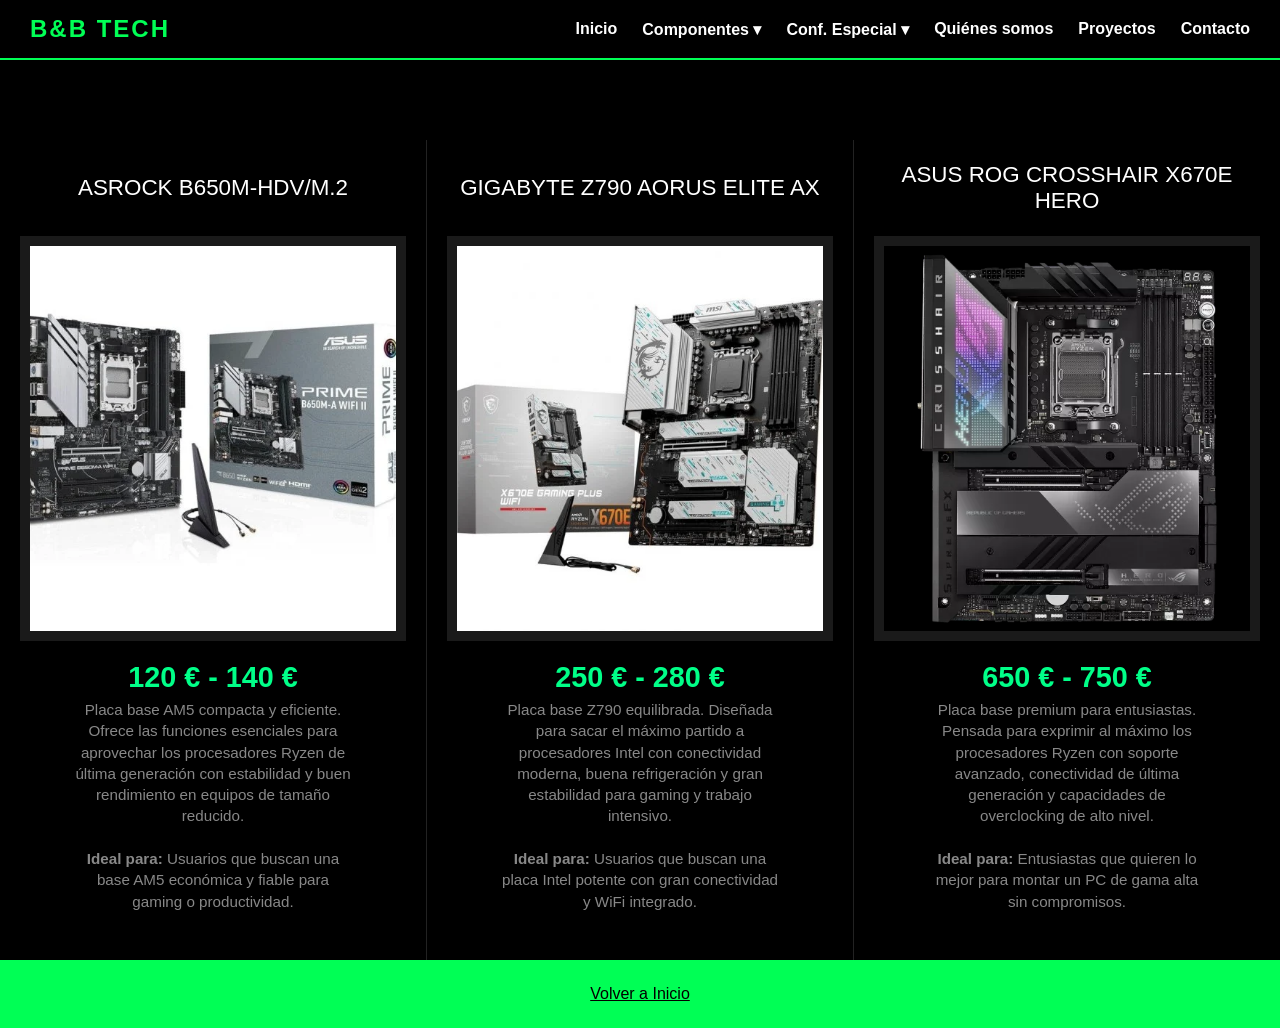
<file: Proyecto Intermodular (Lenguaje de marcas)/placa_base.html>
<!DOCTYPE html>
<html lang="es">

<head>
    <meta charset="UTF-8">
    <meta name="viewport" content="width=device-width, initial-scale=1.0">
    <title>Placa Base - Catálogo Exclusivo</title>
    <link rel="stylesheet" href="style/style.css">
</head>

<body>

    <nav class="menu-principal">
        <input type="checkbox" id="check-menu">
        
        <label for="check-menu" class="hamburguesa">
            <span></span>
            <span></span>
            <span></span>
        </label>

        <div class="nav-logo">B&B TECH</div>

        <ul class="nav-enlaces">
            <li><a href="index.html">Inicio</a></li>
            
            <li class="desplegable">
                <a href="#">Componentes ▾</a>
                <ul class="sub-menu">
                    <li><a href="CPU.html">CPU</a></li>
                    <li><a href="placa_base.html">Placa Base</a></li>
                    <li><a href="RAM.html">RAM</a></li>
                    <li><a href="almacenamiento.html">Almacenamiento</a></li>
                    <li><a href="GPU.html">GPU</a></li>
                    <li><a href="fuente_de_alimentacion.html">Fuente</a></li>
                    <li><a href="caja_torre.html">Caja - Torre</a></li>
                    <li><a href="refrigeracion.html">Refrigeración</a></li>
                </ul>
            </li>
            
            <li class="desplegable">
                <a href="#">Conf. Especial ▾</a>
                <ul class="sub-menu">
                    <li><a href="iluminacion_RGB.html">Iluminación RGB</a></li>
                    <li><a href="cableado_modular.html">Cableado Modular</a></li>
                    <li><a href="grabado_laser.html">Grabado Láser</a></li>
                </ul>
            </li>

            <li><a href="somos.html">Quiénes somos</a></li>
            <li><a href="proyectos.html">Proyectos</a></li>
            <li><a href="contacto.html">Contacto</a></li>
        </ul>
    </nav>

    <main class="main-content">
        <div class="main-container">

            <article class="columna-producto">
                <h2 class="titulo-producto">ASRock B650M-HDV/M.2</h2>
                <div class="marco">
                    <img src="IMAGENES/PB1.webp" alt="Placa base ASRock B650M-HDV/M.2">
                </div>
                <div class="info-box">
                    <p class="precio">120 € - 140 €</p>
                    <p class="descripcion">
                        Placa base AM5 compacta y eficiente. Ofrece las funciones esenciales para aprovechar los
                        procesadores Ryzen de última generación con estabilidad y buen rendimiento en equipos de tamaño
                        reducido.
                        <br><br>
                        <strong>Ideal para:</strong> Usuarios que buscan una base AM5 económica y fiable para gaming o
                        productividad.
                    </p>
                </div>
            </article>

            <article class="columna-producto">
                <h2 class="titulo-producto">Gigabyte Z790 AORUS ELITE AX</h2>
                <div class="marco">
                    <img src="IMAGENES/PB2.webp" alt="Placa base Gigabyte Z790 AORUS ELITE AX">
                </div>
                <div class="info-box">
                    <p class="precio">250 € - 280 €</p>
                    <p class="descripcion">
                        Placa base Z790 equilibrada. Diseñada para sacar el máximo partido a procesadores Intel con
                        conectividad moderna, buena refrigeración y gran estabilidad para gaming y trabajo intensivo.
                        <br><br>
                        <strong>Ideal para:</strong> Usuarios que buscan una placa Intel potente con gran conectividad y
                        WiFi integrado.
                    </p>
                </div>
            </article>

            <article class="columna-producto">
                <h2 class="titulo-producto">ASUS ROG Crosshair X670E HERO</h2>
                <div class="marco">
                    <img src="IMAGENES/PB3.webp" alt="Placa base ASUS ROG Crosshair X670E HERO">
                </div>
                <div class="info-box">
                    <p class="precio">650 € - 750 €</p>
                    <p class="descripcion">
                        Placa base premium para entusiastas. Pensada para exprimir al máximo los procesadores Ryzen con
                        soporte avanzado, conectividad de última generación y capacidades de overclocking de alto nivel.
                        <br><br>
                        <strong>Ideal para:</strong> Entusiastas que quieren lo mejor para montar un PC de gama alta sin
                        compromisos.
                    </p>
                </div>
            </article>

        </div>
    </main>

    <footer class="pie-pagina">
        <div id="volver-inicio">
            <a href="index.html">Volver a Inicio</a>
        </div>
    </footer>

</body>

</html>
</file>
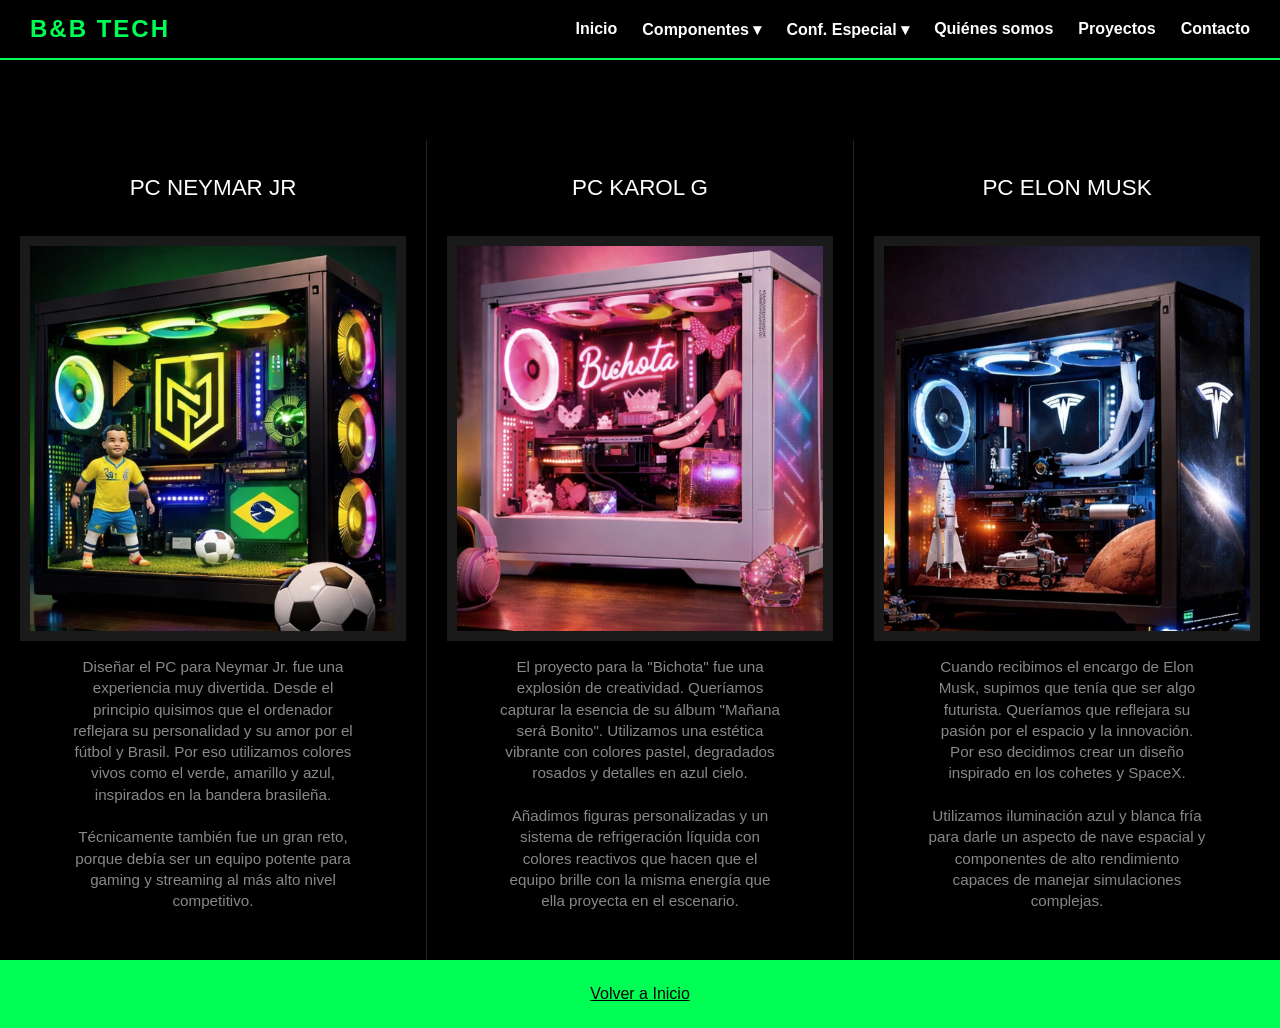
<file: Proyecto Intermodular (Lenguaje de marcas)/proyectos.html>
<!DOCTYPE html>
<html lang="es">

<head>
    <meta charset="UTF-8">
    <meta name="viewport" content="width=device-width, initial-scale=1.0">
    <title>Proyectos - Catálogo Exclusivo</title>
    <link rel="stylesheet" href="style/style.css">
</head>

<body>

    <nav class="menu-principal">
        <input type="checkbox" id="check-menu">
        
        <label for="check-menu" class="hamburguesa">
            <span></span>
            <span></span>
            <span></span>
        </label>

        <div class="nav-logo">B&B TECH</div>

        <ul class="nav-enlaces">
            <li><a href="index.html">Inicio</a></li>
            
            <li class="desplegable">
                <a href="#">Componentes ▾</a>
                <ul class="sub-menu">
                    <li><a href="CPU.html">CPU</a></li>
                    <li><a href="placa_base.html">Placa Base</a></li>
                    <li><a href="RAM.html">RAM</a></li>
                    <li><a href="almacenamiento.html">Almacenamiento</a></li>
                    <li><a href="GPU.html">GPU</a></li>
                    <li><a href="fuente_de_alimentacion.html">Fuente</a></li>
                    <li><a href="caja_torre.html">Caja - Torre</a></li>
                    <li><a href="refrigeracion.html">Refrigeración</a></li>
                </ul>
            </li>
            
            <li class="desplegable">
                <a href="#">Conf. Especial ▾</a>
                <ul class="sub-menu">
                    <li><a href="iluminacion_RGB.html">Iluminación RGB</a></li>
                    <li><a href="cableado_modular.html">Cableado Modular</a></li>
                    <li><a href="grabado_laser.html">Grabado Láser</a></li>
                </ul>
            </li>

            <li><a href="somos.html">Quiénes somos</a></li>
            <li><a href="proyectos.html">Proyectos</a></li>
            <li><a href="contacto.html">Contacto</a></li>
        </ul>
    </nav>

    <main class="main-content">
        <div class="main-container">

            <article class="columna-producto">
                <h2 class="titulo-producto">PC Neymar Jr</h2>
                <div class="marco">
                    <img src="IMAGENES/PC_NeymarJr.png" alt="Proyecto PC Personalizado Neymar Jr">
                </div>
                <div class="info-box">
                    <p class="descripcion">
                        Diseñar el PC para Neymar Jr. fue una experiencia muy divertida. Desde el principio quisimos que el
                        ordenador reflejara su personalidad y su amor por el fútbol y Brasil. Por eso utilizamos colores
                        vivos como el verde, amarillo y azul, inspirados en la bandera brasileña.
                        <br><br>
                        Técnicamente también fue un gran reto, porque debía ser un equipo potente para gaming y
                        streaming al más alto nivel competitivo.
                    </p>
                </div>
            </article>

            <article class="columna-producto">
                <h2 class="titulo-producto">PC Karol G</h2>
                <div class="marco">
                    <img src="IMAGENES/PC_KarolG.png" alt="Proyecto PC Personalizado Karol G">
                </div>
                <div class="info-box">
                    <p class="descripcion">
                        El proyecto para la "Bichota" fue una explosión de creatividad. Queríamos capturar la esencia de
                        su álbum "Mañana será Bonito". Utilizamos una estética vibrante con colores pastel, degradados 
                        rosados y detalles en azul cielo.
                        <br><br>
                        Añadimos figuras personalizadas y un sistema de refrigeración líquida con colores reactivos que 
                        hacen que el equipo brille con la misma energía que ella proyecta en el escenario.
                    </p>
                </div>
            </article>

            <article class="columna-producto">
                <h2 class="titulo-producto">PC Elon Musk</h2>
                <div class="marco">
                    <img src="IMAGENES/PC_ElonMusk.png" alt="Proyecto PC Personalizado Elon Musk">
                </div>
                <div class="info-box">
                    <p class="descripcion">
                        Cuando recibimos el encargo de Elon Musk, supimos que tenía que ser algo futurista. 
                        Queríamos que reflejara su pasión por el espacio y la innovación. Por eso decidimos crear un diseño inspirado en los cohetes y SpaceX.
                        <br><br>
                        Utilizamos iluminación azul y blanca fría para darle un aspecto de nave espacial y componentes de alto rendimiento capaces de manejar simulaciones complejas.
                    </p>
                </div>
            </article>

        </div>
    </main>

    <footer class="pie-pagina">
        <div id="volver-inicio">
            <a href="index.html">Volver a Inicio</a>
        </div>
    </footer>

</body>

</html>
</file>
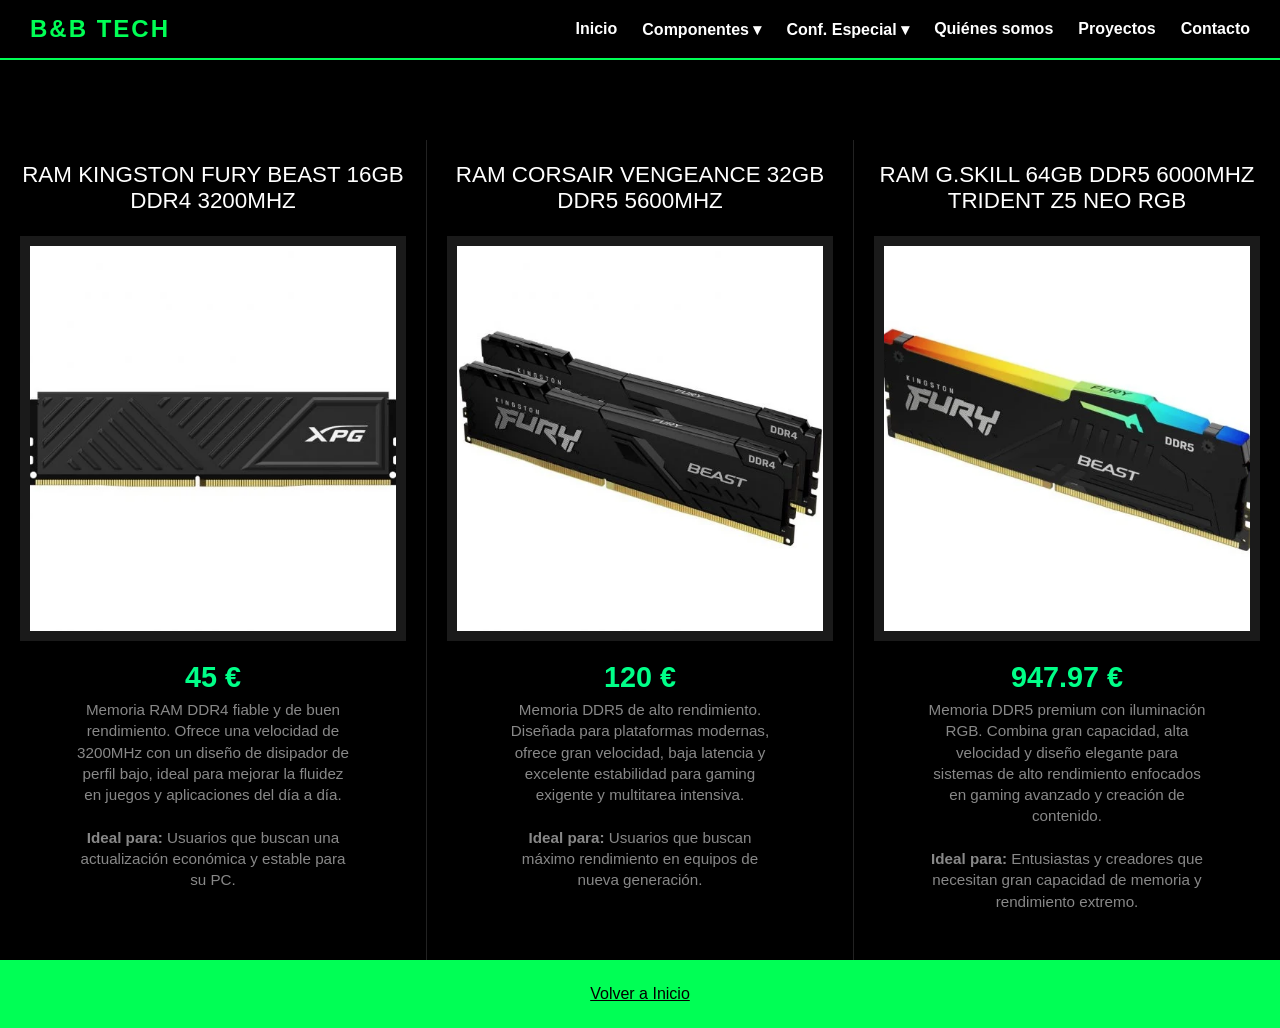
<file: Proyecto Intermodular (Lenguaje de marcas)/RAM.html>
<!DOCTYPE html>
<html lang="es">

<head>
    <meta charset="UTF-8">
    <meta name="viewport" content="width=device-width, initial-scale=1.0">
    <title>RAM - Catálogo Exclusivo</title>
    <link rel="stylesheet" href="style/style.css">
</head>

<body>

    <nav class="menu-principal">
        <input type="checkbox" id="check-menu">
        
        <label for="check-menu" class="hamburguesa">
            <span></span>
            <span></span>
            <span></span>
        </label>

        <div class="nav-logo">B&B TECH</div>

        <ul class="nav-enlaces">
            <li><a href="index.html">Inicio</a></li>
            
            <li class="desplegable">
                <a href="#">Componentes ▾</a>
                <ul class="sub-menu">
                    <li><a href="CPU.html">CPU</a></li>
                    <li><a href="placa_base.html">Placa Base</a></li>
                    <li><a href="RAM.html">RAM</a></li>
                    <li><a href="almacenamiento.html">Almacenamiento</a></li>
                    <li><a href="GPU.html">GPU</a></li>
                    <li><a href="fuente_de_alimentacion.html">Fuente</a></li>
                    <li><a href="caja_torre.html">Caja - Torre</a></li>
                    <li><a href="refrigeracion.html">Refrigeración</a></li>
                </ul>
            </li>
            
            <li class="desplegable">
                <a href="#">Conf. Especial ▾</a>
                <ul class="sub-menu">
                    <li><a href="iluminacion_RGB.html">Iluminación RGB</a></li>
                    <li><a href="cableado_modular.html">Cableado Modular</a></li>
                    <li><a href="grabado_laser.html">Grabado Láser</a></li>
                </ul>
            </li>

            <li><a href="somos.html">Quiénes somos</a></li>
            <li><a href="proyectos.html">Proyectos</a></li>
            <li><a href="contacto.html">Contacto</a></li>
        </ul>
    </nav>

    <main class="main-content">
        <div class="main-container">

            <article class="columna-producto">
                <h2 class="titulo-producto">RAM Kingston FURY Beast 16GB DDR4 3200MHz</h2>
                <div class="marco">
                    <img src="IMAGENES/RAM1.webp" alt="Memoria RAM Kingston FURY Beast DDR4">
                </div>
                <div class="info-box">
                    <p class="precio">45 €</p>
                    <p class="descripcion">
                        Memoria RAM DDR4 fiable y de buen rendimiento. Ofrece una velocidad de 3200MHz con un diseño de 
                        disipador de perfil bajo, ideal para mejorar la fluidez en juegos y aplicaciones del día a día.
                        <br><br>
                        <strong>Ideal para:</strong> Usuarios que buscan una actualización económica y estable para su PC.
                    </p>
                </div>
            </article>

            <article class="columna-producto">
                <h2 class="titulo-producto">RAM Corsair Vengeance 32GB DDR5 5600MHz</h2>
                <div class="marco">
                    <img src="IMAGENES/RAM2.webp" alt="Memoria RAM Corsair Vengeance DDR5">
                </div>
                <div class="info-box">
                    <p class="precio">120 €</p>
                    <p class="descripcion">
                        Memoria DDR5 de alto rendimiento. Diseñada para plataformas modernas, ofrece gran velocidad, baja
                        latencia y excelente estabilidad para gaming exigente y multitarea intensiva.
                        <br><br>
                        <strong>Ideal para:</strong> Usuarios que buscan máximo rendimiento en equipos de nueva generación.
                    </p>
                </div>
            </article>

            <article class="columna-producto">
                <h2 class="titulo-producto">RAM G.Skill 64GB DDR5 6000MHz Trident Z5 Neo RGB</h2>
                <div class="marco">
                    <img src="IMAGENES/RAM3.webp" alt="Memoria RAM G.Skill Trident Z5 Neo RGB">
                </div>
                <div class="info-box">
                    <p class="precio">947.97 €</p>
                    <p class="descripcion">
                        Memoria DDR5 premium con iluminación RGB. Combina gran capacidad, alta velocidad y diseño elegante
                        para sistemas de alto rendimiento enfocados en gaming avanzado y creación de contenido.
                        <br><br>
                        <strong>Ideal para:</strong> Entusiastas y creadores que necesitan gran capacidad de memoria y
                        rendimiento extremo.
                    </p>
                </div>
            </article>

        </div>
    </main>

    <footer class="pie-pagina">
        <div id="volver-inicio">
            <a href="index.html">Volver a Inicio</a>
        </div>
    </footer>
</body>

</html>
</file>
<file: Proyecto Intermodular (Lenguaje de marcas)/style/style.css>
* {
    margin: 0;
    padding: 0;
    box-sizing: border-box;
}

:root {
    --primary-green: #00ff55;
    --bg-black: #000000;
    --bg-dark-grey: #1a1a1a;
    --text-white: #ffffff;
    --text-muted: #aaaaaa;
}

html {
    scroll-behavior: smooth;
}

body {
    margin: 0;
    font-family: Arial, Helvetica, sans-serif;
    background-color: var(--bg-black);
    color: var(--text-white);
    overflow-x: hidden;
}

.menu-principal {
    background-color: var(--bg-black);
    border-bottom: 2px solid var(--primary-green);
    display: flex;
    justify-content: space-between;
    align-items: center;
    padding: 15px 30px;
    position: relative;
    z-index: 2000;
}

.nav-logo {
    color: var(--primary-green);
    font-size: 1.5rem;
    font-weight: bold;
    letter-spacing: 2px;
}

#check-menu {
    display: none;
}

.hamburguesa {
    display: none; 
    flex-direction: column;
    cursor: pointer;
    gap: 6px;
}

.hamburguesa span {
    width: 35px;
    height: 4px;
    background-color: var(--primary-green);
    transition: all 0.3s ease;
    border-radius: 2px;
}

.nav-enlaces {
    list-style: none;
    display: flex;
    gap: 25px;
    margin: 0;
    padding: 0;
}

.nav-enlaces a {
    color: var(--text-white);
    text-decoration: none;
    font-weight: bold;
    transition: color 0.3s;
}

.nav-enlaces a:hover {
    color: var(--primary-green);
}

.desplegable {
    position: relative;
}

.sub-menu {
    display: none;
    position: absolute;
    top: 100%;
    left: 0;
    background-color: var(--bg-dark-grey);
    list-style: none;
    padding: 10px 0;
    min-width: 180px;
    border: 1px solid #333;
    border-top: 2px solid var(--primary-green);
    z-index: 2001;
}

.sub-menu li {
    padding: 10px 20px;
}

.desplegable:hover .sub-menu {
    display: block;
}

.pie-pagina {
    background-color: var(--primary-green);
    margin: 0;
    padding: 25px 0;
}

#volver-inicio {
    text-align: center;
}

#volver-inicio a {
    color: var(--bg-black);
    text-decoration: underline;
}

#volver-inicio a:hover {
    color: var(--text-white);
}

.hero {
    height: 100vh;
    background-color: #111;
    background-image: url("/IMAGENES/Gemini_Generated.png");
    background-size: cover;
    background-position: center;
    display: flex;
    justify-content: center;
    align-items: center;
}

.hero-text {
    text-align: center;
    padding: 40px;
    border: 2px solid var(--primary-green);
    background-color: rgba(0, 0, 0, 0.7);
}

.hero-text h1 {
    font-size: 50px;
    margin: 0;
    color: var(--text-white);
    text-transform: uppercase;
    text-shadow: 0 0 10px var(--primary-green);
}

.hero-text p {
    font-size: 20px;
    color: var(--primary-green);
    margin-top: 15px;
}

.info {
    padding: 80px 10%;
    background-color: var(--bg-dark-grey);
    text-align: center;
    display: flex;
    justify-content: center;
}

.info-card {
    max-width: 800px;
    padding: 40px;
    border: 1px solid #444;
    background-color: #222;
}

.info h2 {
    color: var(--primary-green);
    text-transform: uppercase;
    margin-bottom: 20px;
}

.info p {
    color: #ccc;
    line-height: 1.6;
    font-size: 18px;
}

.main-content {
    margin-left: 0px;
    width: 100%;
}

.main-container {
    display: flex;
    width: 100vw;
    height: 100vh;
    padding-top: 80px;
    box-sizing: border-box;
}

.columna-producto {
    flex: 1;
    display: flex;
    flex-direction: column;
    border-right: 1px solid #222;
    transition: 0.4s ease;
    padding: 20px;
    box-sizing: border-box;
    min-width: 0;
}

.columna-producto:hover {
    background-color: #0a0a0a;
}

.columna-producto:last-child {
    border-right: none;
}

.titulo-producto {
    font-size: 1.4rem;
    text-align: center;
    margin-bottom: 20px;
    text-transform: uppercase;
    font-weight: 300;
    min-height: 3.5rem;
    display: flex;
    align-items: center;
    justify-content: center;
}

.marco {
    height: 45vh;
    border: 10px solid var(--bg-dark-grey);
    overflow: hidden;
    display: flex;
    flex-shrink: 0;
}

.marco img {
    width: 100%;
    height: 100%;
    object-fit: cover;
    filter: grayscale(20%);
    transition: 0.5s;
}

.columna-producto:hover img {
    filter: grayscale(0%);
    transform: scale(1.05);
}

.info-box {
    padding: 15px 5px;
    text-align: center;
    overflow-y: auto;
}

.precio {
    font-size: 1.8rem;
    font-weight: bold;
    color: #00ff88;
    margin: 5px 0;
}

.descripcion {
    font-size: 0.95rem;
    color: #888;
    line-height: 1.4;
    margin: 0 auto;
    max-width: 280px;
}

.header-COMPONENTES {
    display: flex;
    justify-content: center;
    align-items: center;
    width: 100%;
    height: 80px;
    background-color: var(--bg-black);
    position: fixed;
    top: 0;
    left: 0;
    z-index: 1000;
    border-bottom: 2px solid #333;
}

.header-COMPONENTES h1 {
    margin: 0;
    color: var(--text-white);
    font-size: 2.5rem;
    letter-spacing: 8px;
    text-transform: uppercase;
}

#header-contacto {
    display: flex;
    justify-content: center;
    align-items: center;
    background-image: url("/IMAGENES/gemini_contacto.png");
    background-repeat: no-repeat;
    background-position: center;
    background-size: cover;
    height: 70vh;
    width: 100%; 
}

#header-contacto div {
    width: auto;
    padding: 30px 60px;
    text-align: center;
    border: 2px solid var(--primary-green);
    background-color: rgba(0, 0, 0, 0.75);
    text-shadow: 0 0 15px var(--primary-green);
}

.form-section {
    padding: 60px 20px;
    background-color: #0a0a0a;
    display: flex;
    justify-content: center;
}

.formulario {
    width: 100%;
    max-width: 500px;
    background-color: #111;
    padding: 30px;
    border: 1px solid var(--primary-green);
    animation: aparecer 1s ease-out both;
}

.formulario h2 {
    color: var(--primary-green);
    text-align: center;
    margin-bottom: 20px;
}

.input-group {
    display: flex;
    flex-direction: column;
    margin-bottom: 15px;
}

.input-group label {
    color: var(--primary-green);
    margin-bottom: 5px;
    font-size: 14px;
}

.input-group input,
.input-group textarea {
    padding: 10px;
    background-color: var(--bg-black);
    border: 1px solid #444;
    color: var(--text-white);
}

.input-group input:focus,
.input-group textarea:focus {
    border-color: var(--primary-green);
    outline: none;
}

.politica-box {
    background-color: var(--bg-black);
    border: 1px solid #444;
    padding: 15px;
    margin-bottom: 15px;
    height: 120px;
    overflow-y: auto;
    color: var(--text-muted);
    font-size: 12px;
    line-height: 1.5;
}

.politica-box p {
    margin: 0;
}

.politica-box::-webkit-scrollbar {
    width: 8px;
}

.politica-box::-webkit-scrollbar-track {
    background: #111;
}

.politica-box::-webkit-scrollbar-thumb {
    background: var(--primary-green);
    border-radius: 4px;
}

.button-group {
    display: flex;
    gap: 15px;
    margin-top: 10px;
}

.button-group button, button[type="submit"] {
    flex: 1;
    padding: 15px;
    font-weight: bold;
    cursor: pointer;
    transition: 0.3s;
    background-color: var(--primary-green);
    color: var(--bg-black);
    border: none;
}

button[type="submit"] {
    width: 100%;
}

.btn-enviar:hover, .btn-cancelar:hover, button[type="submit"]:hover {
    background-color: var(--text-white);
}

#header-somos {
    display: flex;
    justify-content: center;
    align-items: center;
    background-image: url(/IMAGENES/Somos.png);
    background-repeat: no-repeat;
    background-position: center;
    background-size: cover;
    height: 70vh;
    width: 100%; 
}

#header-somos div {
    width: auto;
    padding: 30px 60px;
    text-align: center;
    border: 2px solid var(--primary-green);
    background-color: rgba(0, 0, 0, 0.75);
    text-shadow: 0 0 15px var(--primary-green);
}

@keyframes aparecer {
    from {
        opacity: 0;
        transform: translateY(50px);
    }
    to {
        opacity: 1;
        transform: translateY(0);
    }
}

@media (max-width: 800px) {
    body {
        overflow-y: auto;
    }
    .main-container {
        flex-direction: column;
        height: auto;
    }
    .columna-producto {
        height: auto;
        border-right: none;
        border-bottom: 2px solid #222;
    }
    .marco {
        height: 400px;
    }
}

@media (max-width: 900px) {
    .hamburguesa {
        display: flex;
    }
    .nav-enlaces {
        position: absolute;
        top: 100%;
        left: -100%;
        width: 100%;
        background-color: var(--bg-dark-grey);
        flex-direction: column;
        align-items: flex-start;
        padding: 20px 30px;
        transition: left 0.4s ease;
        border-bottom: 2px solid var(--primary-green);
    }
    #check-menu:checked ~ .nav-enlaces {
        left: 0;
    }
    #check-menu:checked ~ .hamburguesa span:nth-child(1) {
        transform: translateY(10px) rotate(45deg);
    }
    #check-menu:checked ~ .hamburguesa span:nth-child(2) {
        opacity: 0;
    }
    #check-menu:checked ~ .hamburguesa span:nth-child(3) {
        transform: translateY(-10px) rotate(-45deg);
    }
    .desplegable:hover .sub-menu {
        position: static;
        display: block;
        border: none;
        padding-left: 20px;
    }
}
</file>
